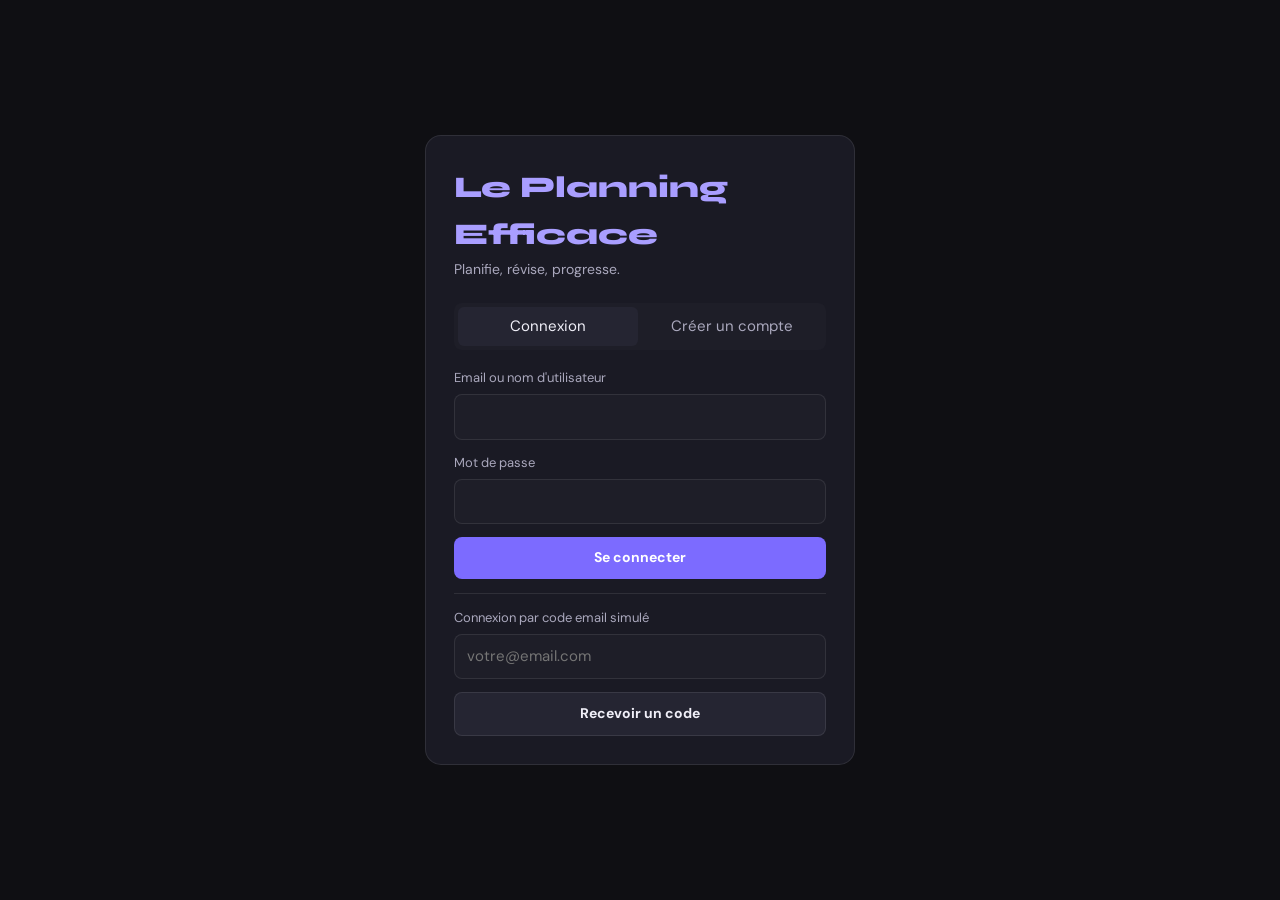
<file: index.html>
<!DOCTYPE html>
<html lang="fr">
<head>
  <meta charset="UTF-8">
  <meta name="viewport" content="width=device-width, initial-scale=1.0">
  <meta name="description" content="Le Planning Efficace est une application gratuite pour organiser ses révisions, planifier ses devoirs, suivre ses objectifs et travailler avec un minuteur focus.">
  <meta name="robots" content="index, follow">
  <link rel="canonical" href="https://julianogueiracroucrou-collab.github.io/Le-Planning-Efficace/">
  <meta property="og:title" content="Le Planning Efficace">
  <meta property="og:description" content="Planifie tes révisions, organise tes tâches et suis tes progrès depuis une seule application.">
  <meta property="og:type" content="website">
  <meta property="og:url" content="https://julianogueiracroucrou-collab.github.io/Le-Planning-Efficace/">
  <meta name="google-site-verification" content="google56c8fa2817996d09">
  <title>Le Planning Efficace - Planificateur de révisions</title>
  <link rel="preconnect" href="https://fonts.googleapis.com">
  <link rel="preconnect" href="https://fonts.gstatic.com" crossorigin>
  <link href="https://fonts.googleapis.com/css2?family=Syne:wght@500;600;700;800&family=DM+Sans:wght@400;500;700&display=swap" rel="stylesheet">
  <link rel="stylesheet" href="styles.css">
</head>
<body>
  <div id="app" class="app"></div>
  <div id="toastContainer" class="toast-container" aria-live="polite"></div>
  <script src="app.js"></script>
</body>
</html>
</file>
<file: styles.css>
:root {
  --bg: #0f0f13;
  --bg2: #16161d;
  --bg3: #1e1e28;
  --bg4: #252532;
  --card: #1a1a24;
  --border: rgba(255,255,255,0.09);
  --border2: rgba(255,255,255,0.18);
  --text: #f0eff8;
  --text2: #aaa8bd;
  --text3: #706e86;
  --accent: #7c6bff;
  --accent2: #a99eff;
  --accent-bg: rgba(124,107,255,0.14);
  --green: #4ade80;
  --green-bg: rgba(74,222,128,0.13);
  --amber: #fbbf24;
  --amber-bg: rgba(251,191,36,0.13);
  --red: #f87171;
  --red-bg: rgba(248,113,113,0.13);
  --blue: #60a5fa;
  --blue-bg: rgba(96,165,250,0.13);
  --pink: #f472b6;
  --radius: 12px;
  --radius-sm: 8px;
  --radius-lg: 16px;
  --nav-h: 66px;
  --font-display: "Syne", sans-serif;
  --font-body: "DM Sans", sans-serif;
}

[data-theme="light"] {
  --bg: #f7f7fb;
  --bg2: #ffffff;
  --bg3: #ececf4;
  --bg4: #e2e2ee;
  --card: #ffffff;
  --border: rgba(20,20,35,0.1);
  --border2: rgba(20,20,35,0.18);
  --text: #171722;
  --text2: #55546b;
  --text3: #7a788f;
  --accent-bg: rgba(124,107,255,0.13);
}

* { box-sizing: border-box; margin: 0; padding: 0; }
body {
  min-height: 100vh;
  background: var(--bg);
  color: var(--text);
  font-family: var(--font-body);
  font-size: 15px;
  line-height: 1.55;
  overflow-x: hidden;
}
button, input, select, textarea { font: inherit; }
button { color: inherit; }
h1, h2, h3, h4 { font-family: var(--font-display); }
.app { min-height: 100vh; }

.auth-wrap { min-height: 100vh; display: grid; place-items: center; padding: 24px; }
.auth-card { width: min(100%, 430px); background: var(--card); border: 1px solid var(--border); border-radius: var(--radius-lg); padding: 28px; }
.auth-logo { font-family: var(--font-display); font-size: 30px; font-weight: 800; color: var(--accent2); }
.auth-tagline { color: var(--text2); font-size: 14px; margin: 2px 0 22px; }
.auth-tabs { display: flex; gap: 4px; background: var(--bg3); border-radius: var(--radius-sm); padding: 4px; margin-bottom: 18px; }
.auth-tab { flex: 1; border: 0; background: transparent; color: var(--text2); border-radius: 6px; padding: 8px; cursor: pointer; }
.auth-tab.active { background: var(--bg4); color: var(--text); }

.main-layout { min-height: 100vh; padding-bottom: var(--nav-h); }
.page { display: none; padding: 18px; max-width: 1040px; width: 100%; margin: 0 auto; animation: fadeIn .2s ease; }
.page.active { display: block; }
@keyframes fadeIn { from { opacity: 0; transform: translateY(6px); } to { opacity: 1; transform: translateY(0); } }
.page-header { display: flex; align-items: center; justify-content: space-between; gap: 12px; margin-bottom: 18px; }
.page-title { font-family: var(--font-display); font-size: 24px; font-weight: 800; letter-spacing: 0; }
.page-subtitle { color: var(--text2); font-size: 14px; margin-top: 2px; }
.section-label { color: var(--text3); font-size: 11px; font-weight: 800; letter-spacing: 1px; text-transform: uppercase; margin: 18px 0 9px; }

.bottom-nav { position: fixed; left: 0; right: 0; bottom: 0; height: var(--nav-h); background: var(--bg2); border-top: 1px solid var(--border); display: flex; align-items: center; justify-content: center; gap: 2px; z-index: 100; }
.nav-item { width: 72px; border: 0; background: transparent; color: var(--text3); cursor: pointer; display: grid; justify-items: center; gap: 3px; padding: 7px 2px; font-size: 11px; }
.nav-item.active { color: var(--accent2); }
.nav-item svg { width: 22px; height: 22px; stroke-width: 1.9; }
.nav-fab { width: 54px; height: 54px; border: 3px solid var(--bg); border-radius: 50%; background: var(--accent); color: #fff; display: grid; place-items: center; box-shadow: 0 6px 24px rgba(124,107,255,.35); margin: -28px 8px 0; cursor: pointer; }
.nav-fab svg { width: 24px; height: 24px; stroke-width: 2.6; }

.card { background: var(--card); border: 1px solid var(--border); border-radius: var(--radius); padding: 16px; }
.card.compact { padding: 8px 14px; }
.grid-2 { display: grid; grid-template-columns: repeat(2, minmax(0, 1fr)); gap: 12px; }
.grid-3 { display: grid; grid-template-columns: repeat(3, minmax(0, 1fr)); gap: 10px; }
.stack { display: grid; gap: 10px; }
.row { display: flex; align-items: center; gap: 10px; }
.between { display: flex; align-items: center; justify-content: space-between; gap: 10px; }
.muted { color: var(--text2); }
.tiny { color: var(--text3); font-size: 12px; }
.divider { height: 1px; background: var(--border); margin: 14px 0; }

.form-group { margin-bottom: 13px; }
.form-group label { display: block; color: var(--text2); font-size: 13px; margin-bottom: 6px; }
.form-group input, .form-group select, .form-group textarea, .toolbar-input {
  width: 100%; background: var(--bg3); color: var(--text); border: 1px solid var(--border); border-radius: var(--radius-sm); outline: 0; padding: 10px 12px;
}
.form-group input:focus, .form-group select:focus, .form-group textarea:focus, .toolbar-input:focus { border-color: var(--accent); }
.form-group textarea { min-height: 92px; resize: vertical; }
.toolbar { display: grid; grid-template-columns: 1fr auto auto; gap: 8px; margin-bottom: 12px; }
.filter-row { display: flex; gap: 7px; overflow-x: auto; padding-bottom: 7px; scrollbar-width: none; }
.filter-row::-webkit-scrollbar { display: none; }
.filter-chip { flex: 0 0 auto; border: 1px solid var(--border); background: transparent; color: var(--text2); border-radius: 999px; padding: 7px 11px; cursor: pointer; font-size: 13px; }
.filter-chip.active { color: var(--accent2); border-color: var(--accent); background: var(--accent-bg); }

.btn { display: inline-flex; align-items: center; justify-content: center; gap: 7px; border-radius: var(--radius-sm); border: 0; padding: 10px 14px; font-weight: 700; font-size: 14px; cursor: pointer; white-space: nowrap; }
.btn svg { width: 16px; height: 16px; }
.btn-primary { background: var(--accent); color: #fff; }
.btn-secondary { background: var(--bg4); border: 1px solid var(--border); color: var(--text); }
.btn-ghost { background: transparent; border: 1px solid var(--border); color: var(--text2); }
.btn-danger { background: var(--red-bg); border: 1px solid rgba(248,113,113,.25); color: var(--red); }
.btn-sm { padding: 6px 9px; font-size: 13px; }
.btn-full { width: 100%; }
.icon-btn { width: 34px; height: 34px; padding: 0; }

.badge { display: inline-flex; align-items: center; gap: 4px; border-radius: 999px; padding: 3px 8px; font-size: 12px; font-weight: 800; }
.badge-purple { background: var(--accent-bg); color: var(--accent2); }
.badge-green { background: var(--green-bg); color: var(--green); }
.badge-amber { background: var(--amber-bg); color: var(--amber); }
.badge-red { background: var(--red-bg); color: var(--red); }
.badge-blue { background: var(--blue-bg); color: var(--blue); }

.today-header { background: linear-gradient(135deg, rgba(124,107,255,.18), rgba(96,165,250,.07)); border: 1px solid rgba(124,107,255,.24); border-radius: var(--radius); padding: 16px; }
.progress-wrap { height: 7px; background: var(--bg3); border-radius: 999px; overflow: hidden; margin-top: 10px; }
.progress-fill { height: 100%; background: var(--accent); border-radius: 999px; transition: width .35s ease; }
.week-strip, .calendar-grid { display: grid; grid-template-columns: repeat(7, minmax(0, 1fr)); gap: 7px; }
.week-day, .calendar-cell { background: var(--bg3); border: 1px solid var(--border); border-radius: var(--radius-sm); min-height: 58px; padding: 7px; text-align: center; }
.week-day.today, .calendar-cell.today { border-color: var(--accent); background: var(--accent-bg); }
.week-day-name { color: var(--text2); font-size: 11px; text-transform: uppercase; }
.week-day-num { font-family: var(--font-display); font-size: 20px; font-weight: 800; }
.calendar-cell { min-height: 84px; text-align: left; display: grid; align-content: start; gap: 5px; }
.calendar-num { font-weight: 800; font-size: 13px; }
.calendar-dot { width: 7px; height: 7px; border-radius: 50%; display: inline-block; margin-right: 3px; }
.event-item, .list-item, .subject-item, .note-item, .preset-item { display: flex; align-items: flex-start; gap: 12px; padding: 12px 0; border-bottom: 1px solid var(--border); }
.event-item:last-child, .list-item:last-child, .subject-item:last-child, .note-item:last-child, .preset-item:last-child { border-bottom: 0; }
.event-dot { width: 11px; height: 11px; border-radius: 50%; margin-top: 7px; flex: 0 0 auto; }
.event-info, .list-info { flex: 1; min-width: 0; }
.event-name, .list-name { font-weight: 800; white-space: nowrap; overflow: hidden; text-overflow: ellipsis; }
.event-meta, .list-meta { color: var(--text2); font-size: 12px; display: flex; flex-wrap: wrap; gap: 6px; align-items: center; margin-top: 3px; }
.event-time { color: var(--text3); font-size: 12px; white-space: nowrap; margin-top: 2px; }
.checkbox { width: 22px; height: 22px; border-radius: 50%; border: 2px solid var(--border2); display: grid; place-items: center; flex: 0 0 auto; margin-top: 2px; cursor: pointer; }
.checkbox.checked { background: var(--green); border-color: var(--green); color: white; }
.list-name.done { color: var(--text3); text-decoration: line-through; }
.list-actions { display: flex; gap: 5px; }

.type-grid { display: grid; grid-template-columns: repeat(3, 1fr); gap: 9px; margin-bottom: 16px; }
.type-card { background: var(--bg3); border: 2px solid var(--border); border-radius: var(--radius); padding: 12px 8px; text-align: center; cursor: pointer; }
.type-card.active { border-color: var(--accent); background: var(--accent-bg); }
.type-icon { font-size: 24px; margin-bottom: 4px; }

.modal-overlay { position: fixed; inset: 0; z-index: 200; background: rgba(0,0,0,.68); display: flex; align-items: flex-end; justify-content: center; padding: 14px; opacity: 0; pointer-events: none; transition: opacity .18s ease; }
.modal-overlay.open { opacity: 1; pointer-events: all; }
.modal { width: min(100%, 560px); max-height: 90vh; overflow: auto; background: var(--bg2); border: 1px solid var(--border); border-radius: var(--radius-lg); transform: translateY(28px); transition: transform .18s ease; }
.modal-overlay.open .modal { transform: translateY(0); }
.modal-header { position: sticky; top: 0; background: var(--bg2); z-index: 1; display: flex; align-items: center; justify-content: space-between; gap: 10px; padding: 16px 18px; border-bottom: 1px solid var(--border); }
.modal-title { font-family: var(--font-display); font-weight: 800; }
.modal-close { width: 32px; height: 32px; border-radius: 50%; border: 0; background: var(--bg4); color: var(--text2); cursor: pointer; font-size: 20px; }
.modal-body { padding: 18px; }
.modal-footer { display: flex; justify-content: flex-end; gap: 9px; padding-top: 8px; }

.focus-center { min-height: 58vh; display: grid; place-items: center; align-content: center; gap: 18px; text-align: center; }
.timer-ring { position: relative; width: 230px; height: 230px; }
.timer-ring svg { transform: rotate(-90deg); }
.timer-ring circle { fill: none; stroke-width: 7; }
.timer-ring .track { stroke: var(--bg3); }
.timer-ring .progress { stroke-linecap: round; transition: stroke-dashoffset .35s linear; }
.timer-display { position: absolute; inset: 0; display: grid; place-items: center; align-content: center; }
.timer-time { font-family: var(--font-display); font-size: 50px; font-weight: 800; letter-spacing: 0; }
.timer-controls { display: flex; gap: 12px; }
.timer-btn { width: 56px; height: 56px; border-radius: 50%; border: 0; display: grid; place-items: center; cursor: pointer; }
.timer-btn.play { background: var(--accent); color: #fff; }
.timer-btn.secondary { background: var(--bg4); color: var(--text2); }
.session-dots { display: flex; gap: 6px; flex-wrap: wrap; justify-content: center; }
.session-dot { width: 12px; height: 12px; border-radius: 50%; background: var(--bg4); border: 1px solid var(--border2); }
.session-dot.done { background: var(--accent); border-color: var(--accent); }

.stat-card { background: var(--card); border: 1px solid var(--border); border-radius: var(--radius); padding: 15px; }
.stat-label { color: var(--text2); font-size: 12px; }
.stat-value { font-family: var(--font-display); font-size: 27px; font-weight: 800; }
.stat-sub { color: var(--text3); font-size: 12px; }
.heatmap { display: grid; grid-template-columns: repeat(15, 1fr); gap: 3px; }
.heatmap-cell { aspect-ratio: 1; border-radius: 3px; background: var(--bg3); }
.h1 { background: rgba(124,107,255,.25); }
.h2 { background: rgba(124,107,255,.5); }
.h3 { background: rgba(124,107,255,.75); }
.h4 { background: var(--accent); }
.bar-chart { display: grid; gap: 9px; }
.bar-row { display: grid; grid-template-columns: 92px 1fr; gap: 10px; align-items: center; }
.bar-label { color: var(--text2); font-size: 13px; text-align: right; overflow: hidden; text-overflow: ellipsis; white-space: nowrap; }
.bar-track { height: 22px; background: var(--bg3); border-radius: 999px; overflow: hidden; }
.bar-fill { height: 100%; min-width: 0; border-radius: 999px; display: flex; align-items: center; justify-content: flex-end; padding-right: 7px; color: white; font-size: 11px; font-weight: 800; }
.badge-grid { display: grid; grid-template-columns: repeat(3, 1fr); gap: 9px; }
.badge-card { background: var(--bg3); border: 1px solid var(--border); border-radius: var(--radius-sm); padding: 12px 8px; text-align: center; opacity: .45; }
.badge-card.earned { opacity: 1; border-color: rgba(124,107,255,.35); background: var(--accent-bg); }
.badge-icon { font-size: 24px; margin-bottom: 4px; }
.badge-name { font-size: 12px; font-weight: 800; }
.badge-desc { color: var(--text2); font-size: 11px; }

.avatar { width: 58px; height: 58px; border-radius: 50%; border: 2px solid var(--accent); background: var(--accent-bg); color: var(--accent2); display: grid; place-items: center; font-family: var(--font-display); font-weight: 800; }
.settings-section { margin-bottom: 18px; }
.settings-title { color: var(--text3); font-size: 12px; font-weight: 800; text-transform: uppercase; letter-spacing: .8px; margin-bottom: 8px; }
.settings-row { display: flex; justify-content: space-between; align-items: center; gap: 12px; padding: 11px 0; border-bottom: 1px solid var(--border); }
.settings-row:last-child { border-bottom: 0; }
.settings-label { font-weight: 800; }
.settings-sub { color: var(--text2); font-size: 12px; }
.toggle { width: 45px; height: 25px; border: 0; border-radius: 999px; background: var(--bg4); position: relative; cursor: pointer; flex: 0 0 auto; }
.toggle::after { content: ""; position: absolute; top: 3px; left: 3px; width: 19px; height: 19px; border-radius: 50%; background: #fff; transition: left .18s ease; }
.toggle.on { background: var(--accent); }
.toggle.on::after { left: 23px; }
.subject-dot { width: 13px; height: 13px; border-radius: 50%; flex: 0 0 auto; margin-top: 4px; }
.color-row { display: flex; flex-wrap: wrap; gap: 7px; }
.color-swatch { width: 27px; height: 27px; border-radius: 50%; border: 2px solid transparent; cursor: pointer; }
.color-swatch.selected { border-color: var(--text); }

.toast-container { position: fixed; top: 14px; right: 14px; z-index: 500; display: grid; gap: 8px; }
.toast { max-width: 330px; background: var(--bg2); border: 1px solid var(--border); border-radius: var(--radius-sm); padding: 11px 13px; box-shadow: 0 10px 28px rgba(0,0,0,.18); animation: slideIn .2s ease; }
.toast.success { color: var(--green); border-color: rgba(74,222,128,.35); }
.toast.error { color: var(--red); border-color: rgba(248,113,113,.35); }
.toast.info { color: var(--blue); border-color: rgba(96,165,250,.35); }
@keyframes slideIn { from { opacity: 0; transform: translateX(18px); } to { opacity: 1; transform: translateX(0); } }
@keyframes slideOut { to { opacity: 0; transform: translateX(18px); } }
.empty-state { color: var(--text3); display: grid; place-items: center; text-align: center; gap: 7px; padding: 34px 12px; }
.empty-state-icon { font-size: 42px; opacity: .65; }

@media (min-width: 760px) {
  .page { padding: 28px; }
  .desktop-grid { display: grid; grid-template-columns: 1.05fr .95fr; gap: 16px; align-items: start; }
  .modal-overlay { align-items: center; }
  .bottom-nav { width: 430px; left: 50%; transform: translateX(-50%); border: 1px solid var(--border); border-bottom: 0; border-radius: 18px 18px 0 0; }
}

@media (max-width: 540px) {
  .grid-2, .grid-3, .badge-grid { grid-template-columns: 1fr 1fr; }
  .toolbar { grid-template-columns: 1fr; }
  .bar-row { grid-template-columns: 74px 1fr; }
  .event-time { display: none; }
  .btn { padding-left: 11px; padding-right: 11px; }
}
</file>
